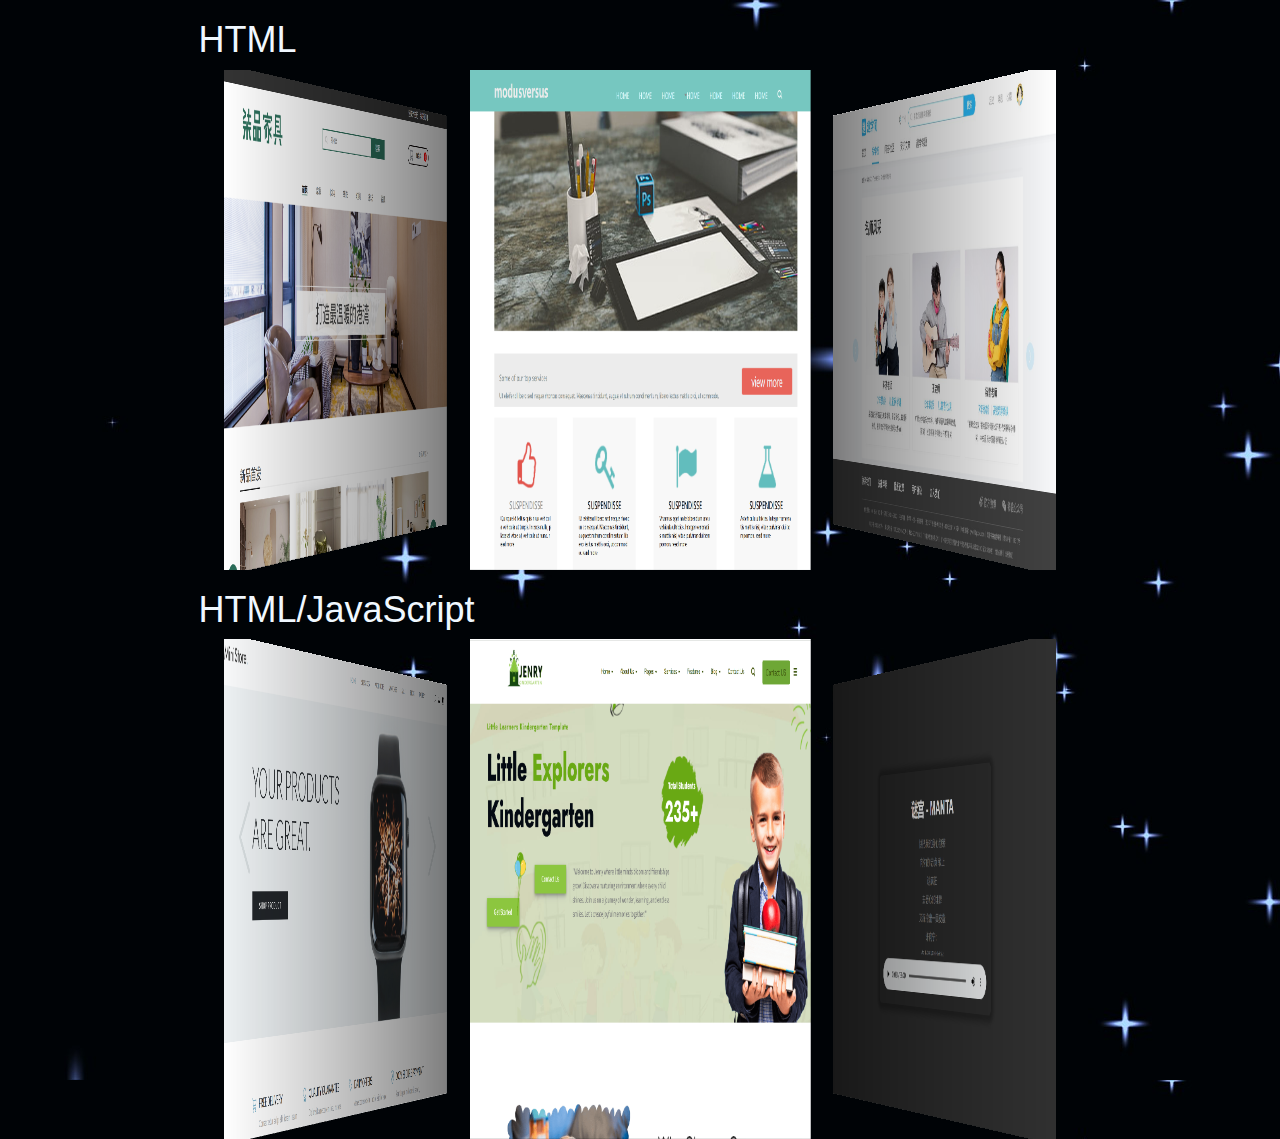
<file: index.html>
<!DOCTYPE html>
<html lang="zh">

<head>
    <meta charset="UTF-8">
    <meta name="viewport" content="width=device-width, initial-scale=1.0">
    <title>Document</title>
    <link rel="stylesheet" href="./css/inc.css">
    <link rel="stylesheet" href="./css/resetCss.css">
    <link rel="stylesheet" href="./css/bootstrap.min.css">
    <link rel="stylesheet" href="./css/swiper-bundle.min.css">
</head>

<body>
    <div class="zhe1 container-fluid">
        <div class="row">
            <div class="zh1">
                <h1>HTML</h1>
            </div>
        </div>
    </div>

    <!-- 内容 -->
    <div class="homs">
        <div class="swiper">
            <div class="swiper-wrapper">
                <div class="swiper-slide">
                    <a href="./pages/公司主页/index.html" target="_blank"><img src="./img/公司网站.jpg" alt=""/></a>
                    
                </div>
                <div class="swiper-slide">
                    <a href="./pages/趣学网/代码/hone.html" target="_blank"><img src="./img/趣学网.png" alt=""/></a>
                </div>
                <div class="swiper-slide">
                    <a href="./pages/柒品商城/代码/页面/hone.html" target="_blank"><img src="./img//柒品商城设计图.jpg" alt=""/></a>
                </div>
                <div class="swiper-slide">
                    <a href="./pages/柒品商城/代码/页面/hone.html" target="_blank"><img src="./img//柒品商城设计图.jpg" alt=""/></a>
                </div>
            </div>
        </div>
    </div>

   
    <div class="zhe2 container-fluid">
        <div class="row">
            <div class="zh2">
                <h1>HTML/JavaScript </h1>
            </div>
        </div>
    </div>

    <div class="leo">
        <div class="homs">
            <div class="swiper">
                <div class="swiper-wrapper">
                    <div class="swiper-slide">
                        <a href="./pages/幼儿园/2.html" target="_blank"><img src="./img/幼儿园网站.jpg" alt=""/></a>
                    </div>
                    <div class="swiper-slide">
                        <a href="./pages/音乐播放器/测试2.html" target="_blank"><img src="./img/音乐播放器.jpg" alt=""/></a>
                    </div>
                    <div class="swiper-slide">
                        <a href="./pages/电子产品商城/index.html" target="_blank"><img src="./img/电子产品商城.jpg" alt=""/></a>
                    </div>
                    <div class="swiper-slide">
                        <a href="./pages/电子产品商城/index.html" target="_blank"><img src="./img/电子产品商城.jpg" alt=""/></a>
                    </div>
                </div>
               

         
            </div>
        </div>
    </div>
</body>

<script src="./js/bootstrap.min.js" integrity="sha384-aJ21OjlMXNL5UyIl/XNwTMqvzeRMZH2w8c5cRVpzpU8Y5bApTppSuUkhZXN0VxHd"
    crossorigin="anonymous"></script>
<script src="./js/swiper-bundle.min.js"></script>
<script src="./js/swiper1.js"></script>

</html>
</file>
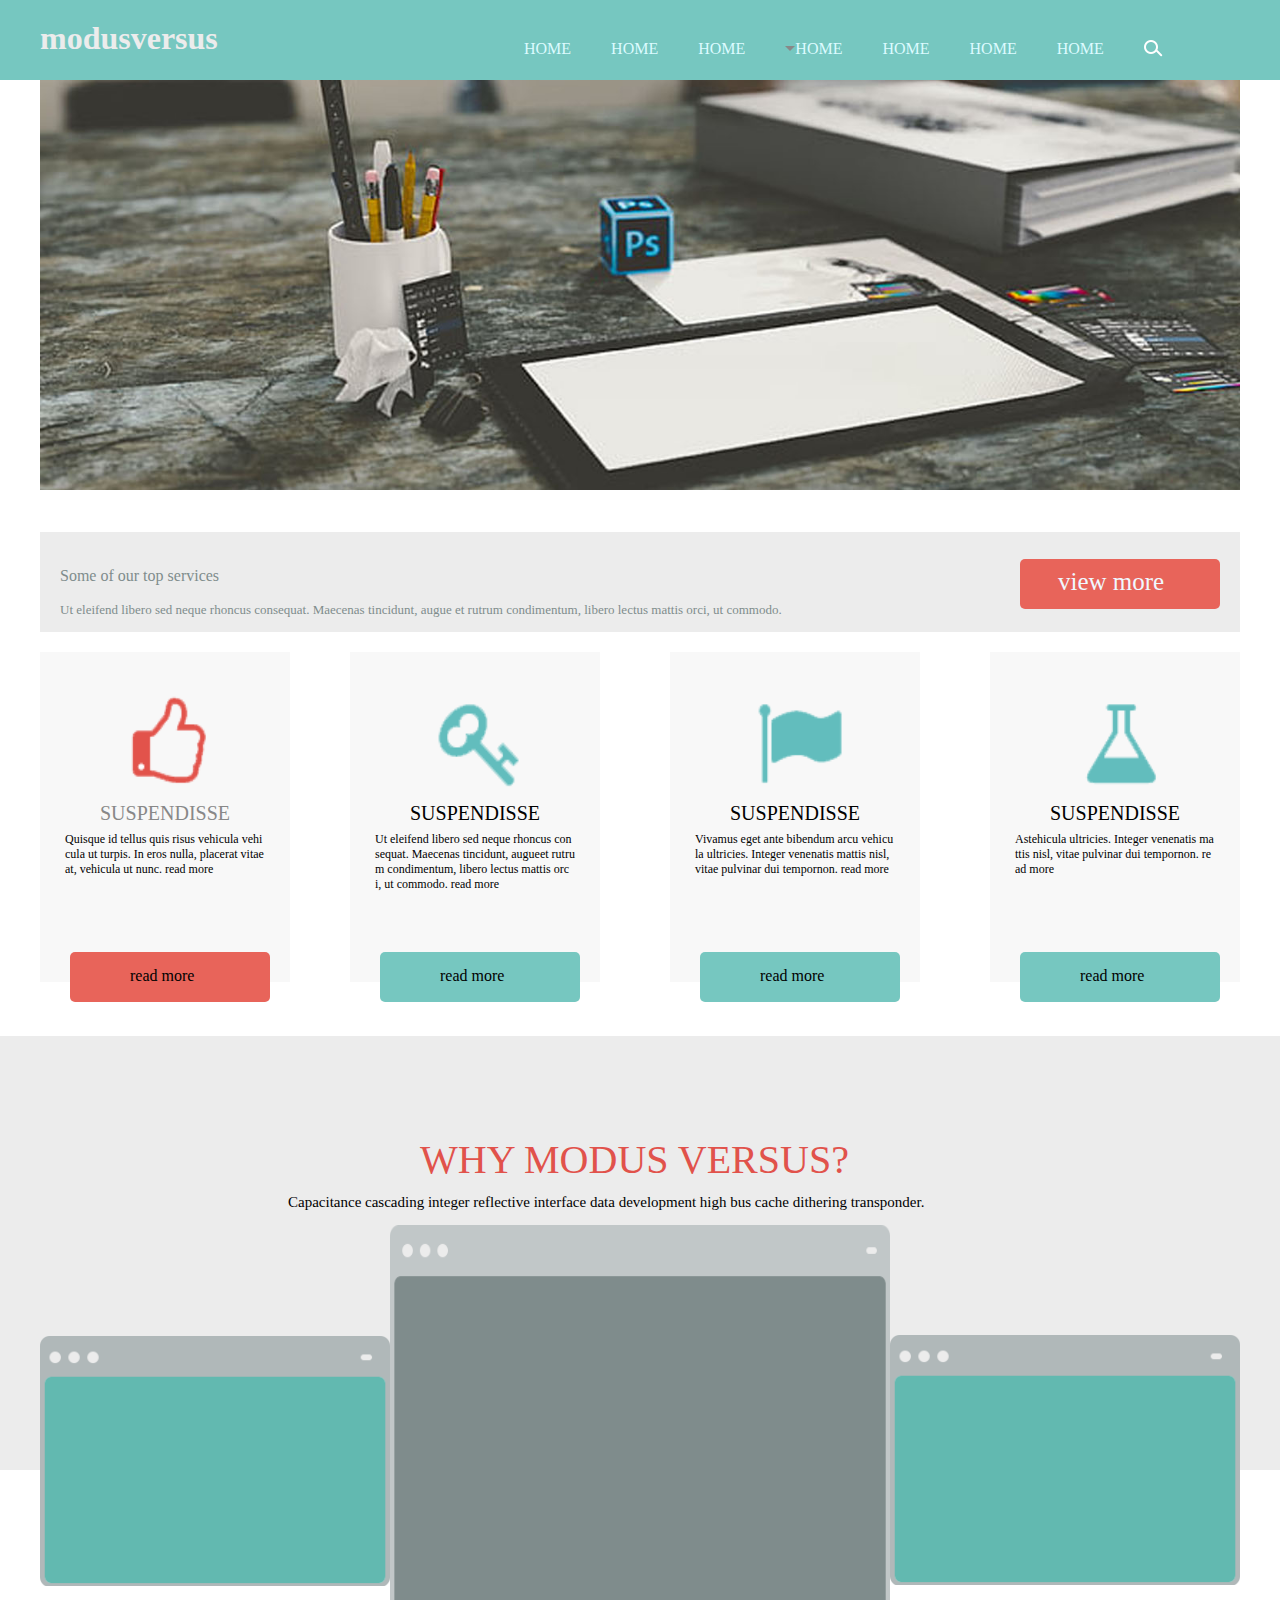
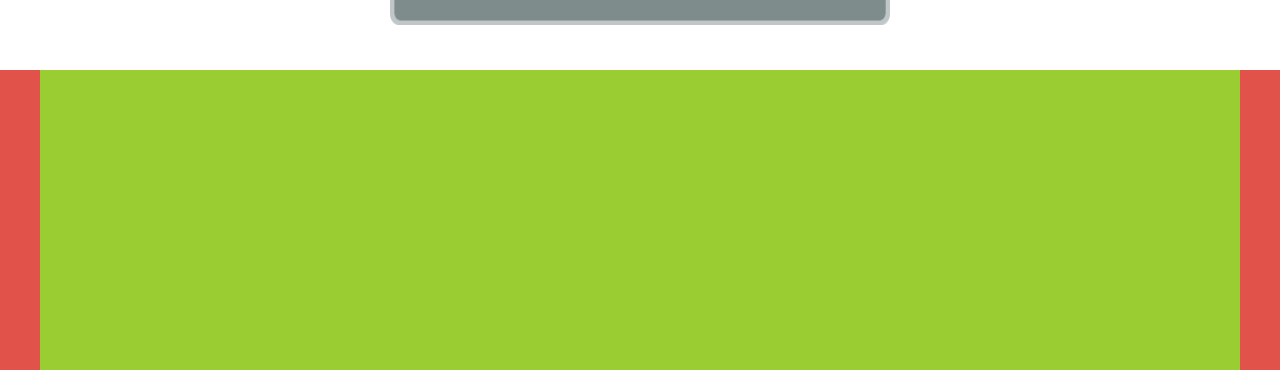
<file: pages/公司主页/index.html>
<!DOCTYPE html>
<html lang="en">
<head>
    <meta charset="UTF-8">
    <meta name="viewport" content="width=device-width, initial-scale=1.0">
    <title>Document</title>
    <link rel="stylesheet" href="./css/index.css">
    <link rel="stylesheet" href="./css/resetCss.css">
</head>
<body>
   <!-- 主体 -->

   <div class="box">
         <!-- 导航栏 -->
          <div class="nav">
            <!-- 导航栏版心 -->
             <div class="nav-type">
                  <!-- 导航栏logo -->
                  <div class="nav-logo">
                        
                         <h1>modusversus</h1>
                  </div>

                  <!-- 导航栏右边 -->
                   <div class="nav-list">
                            <div class="nav-e">
                                <ul class="nav-list-zi">
                                <li>HOME</li>
                                <li>HOME</li>
                                <li>HOME</li>
                                <li><span class="fudo"></span>HOME 
                                <ul class="child">
                                    
                                     <li>Portfolio 2 column pa</li>
                                     <li>Portfolio 2 column pa</li>
                                     <li>Portfolio 2 column pa</li>
                                    </ul>
                                <li>HOME</li>
                                <li>HOME</li>
                                <li>HOME</li>
                                <li><img src="./images/fangdajing.png" alt=""></li>
                              </ul>
                            </div>
                              
                   </div>

             </div>
          </div>

          <!-- 轮播图 -->
           <div class="slideshow">
            <!-- 轮播图版心 -->
              <div class="slideshow-type">
                    <img src="./images/banner-1.jpg" alt="">
              </div>
           </div> 

        <!-- 小标题 -->
         <div class="subtitle">
              <!-- 版心 -->
              <div class="subtitle-type">
                   <div class="subtitle-type-left">
                    <span class="type-left-a">Some of our top services</span>
                    <span class="type-left-n">Ut eleifend libero sed neque rhoncus consequat. Maecenas tincidunt, augue et rutrum condimentum, libero lectus mattis orci, ut commodo.</span>
                   </div>

                   <div class="subtitle-type-ret">
                        <span class="subtitle-type-ret-zi">view more</span>
                   </div>
                    
              </div>
         </div>


         <!-- 图片内容 -->
          <div class="picture-content">



            <!-- 图片内容版心 -->
                 <div class="picture-content-type">
                       <div class="word-zi">
                        <div class="zi-img">
                            <img src="./images/suspendisse.png" alt="">
                        </div>
                           <!-- 标题 -->
                        <div class="wird-x">
                            SUSPENDISSE
                        </div>

                        <!-- 小标题 -->
                          <div class="wind-x1"> 
                            Quisque id tellus quis risus vehicula vehicula ut turpis. In eros nulla, placerat vitae at, vehicula ut nunc.
                            read more
                            
                          </div>

                          <!-- 按钮 -->
                        <div class="anl">
                            <span class="sa">read more</span>
                            
                        </div>
                        
                       </div>
                       <div class="word-zi2">
                        <div class="zi-img">
                            <img src="./images/maecenas.png" alt="">
                        </div>

                           <!-- 标题 -->
                           <div class="wird-x">
                            SUSPENDISSE
                          
                        </div>

                         <!-- 小标题 -->
                         <div class="wind-x1"> 
                            Ut eleifend libero sed neque rhoncus consequat. Maecenas tincidunt, augueet rutrum condimentum, libero lectus mattis orci, ut commodo.
read more
                            
                          </div>

                          <div class="anl">
                            <span class="sa">read more</span>
                            
                        </div>
                        
                       </div>
                       <div class="word-zi3">
                        <div class="zi-img">
                            <img src="./images/aliquam.png" alt="">
                        </div>

                        <div class="wird-x">
                            SUSPENDISSE
                        </div>


                        <!-- 小标题 -->
                        <div class="wind-x1"> 
                            Vivamus eget ante bibendum arcu vehicula ultricies. Integer venenatis mattis nisl, vitae pulvinar dui tempornon.
read more

                            
                          </div>


                          <div class="anl">
                            <span class="sa">read more</span>
                            
                        </div>
                       </div>
                       <div class="word-zi4">
                        <div class="zi-img">
                            <img src="./images/habitasse.png" alt="">
                        </div>
                        <div class="wird-x">
                            SUSPENDISSE
                        </div>
                        <div class="wind-x1"> 
                            Astehicula ultricies. Integer venenatis mattis nisl, vitae pulvinar dui tempornon.
                            read more
                            
                            
                          </div>

                          
                          <div class="anl">
                            <span class="sa">read more</span>
                            
                        </div>
                        
                       </div> 
          </div>
        
          <!-- 图片板块 -->
           <div class="tup">
                    <!-- 版心 -->
            <div class="tup-py">
                <div class="tup-py-headline">
                         WHY MODUS VERSUS?
                </div>

                <div class="tup-py-headline-a">
                    Capacitance cascading integer reflective interface data development high bus cache dithering transponder.
              </div>
              <!-- 3个图片 -->
               <div class="tup-py-headline-b">
                        <div class="tup-py-headline-b-1" >
                               <img src="./images/banner-2.png" alt="">
                        </div>

                        <div class="tup-py-headline-b-2" >
                            <img src="./images/banner-3.png" alt="">
                     </div>
                           
                     <div class="tup-py-headline-b-3" >
                        <img src="./images/banner-2.png" alt="">
                 </div>
               </div>
            
            </div>
           </div>
          
           <!-- 底部内容 -->
            <div class="Bottom ">
                <!-- 版心 -->
                   <div class="Bottom-type">
                           <!-- 左边 -->
                            <div class="Bottom-left"></div>
                   </div>

            </div>
        </div>
</body>
</html>
</file>
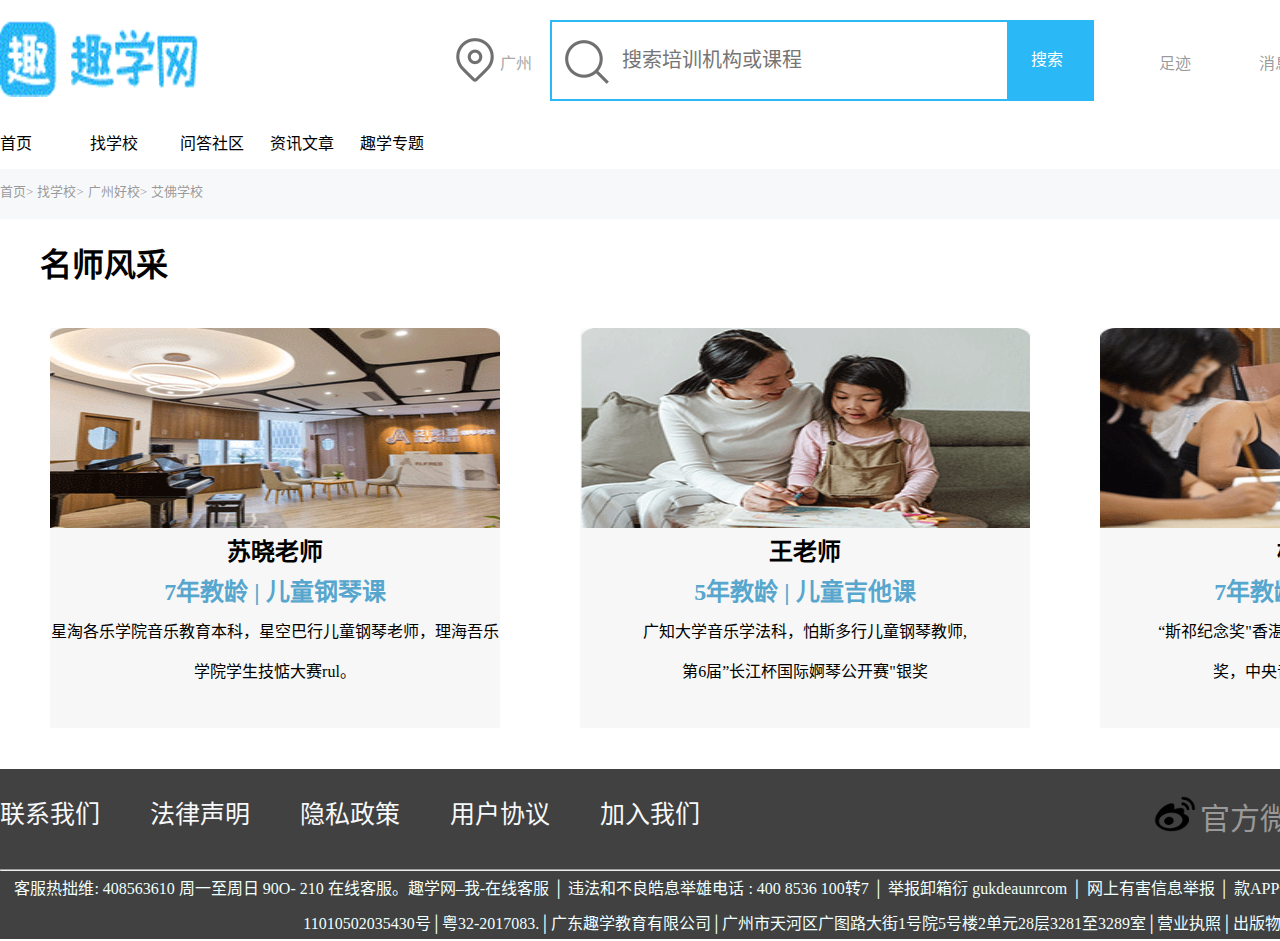
<file: pages/趣学网/代码/hone.html>
<!DOCTYPE html>
<html lang="zh-cn">
<head>
  <meta charset="UTF-8">
  <meta name="viewport" content="width=device-width, initial-scale=1.0">
  <title>Document</title>
  <link rel="stylesheet" href="../css/resetCss.css">
  <link rel="stylesheet" href="../css/hone.css">
</head>
<body>
  <div class="dox">

    <!-- 导航栏 -->
    <div class="zti">
      <!-- 版心 -->
      <div class="cont">
        <!-- logo -->
        <div class="logo">
          <img src="../images/1.png" alt="">
        </div>
        <!-- 定位 -->
        <div class="dingwei">
          <img src="../images/location.png" alt="广州">
          <span class="gz">广州</span>
        </div>
        <!-- 输入框 -->
        <div class="shur">
          <div class="shur1">
            <img src="../images/放大镜.png" alt="">
          </div>
          <div class="shur2">搜索</div>
          <input type="text" placeholder="搜索培训机构或课程">
        </div>
        <!-- 导航栏右边 -->
        <div class="youbian">
          <div class="yb">足迹</div>
          <div class="yb">消息</div>
          <div class="yb">收藏</div>
        </div>
        <!-- 头像 -->
        <div class="tox">
          <img src="../images/2.png" alt="">
        </div>
        <!-- 首页 -->
        <div class="sye">
          <div class="weo">首页</div>
          <div class="weo">找学校</div>
          <div class="weo">问答社区</div>
          <div class="weo">资讯文章</div>
          <div class="weo">趣学专题</div>
        </div>
      </div>
    </div>
    <!-- 内容 -->
    <div class="nr">
      <!-- 版心 -->
      <div class="nrbx">
        <div class="koe">
          <span class="kie">首页></span>
          <span class="kie">找学校></span>
          <span class="kie">广州好校></span>
          <span class="kie">艾佛学校</span>
        </div>

        <!-- 图片内容 -->
        <div class="tup">
          <!-- 字 -->
          <div class="tuming">
            <h1 class="ming">名师风采</h1>
          </div>

          <div class="tu1">
            <div class="tp1">
              <img src="../images/7.png" alt="">
              <div class="tp1zi">
                <h2>苏晓老师</h2>
                <h2 class="he2">7年教龄 | 儿童钢琴课</h2>
                <P>星淘各乐学院音乐教育本科，星空巴行儿童钢琴老师，理海吾乐学院学生技惦大赛rul。</P>
              </div>
            </div>

            <div class="tp2">
              <img src="../images/8.png" alt="">
              <div class="tp2zi">
                <h2 >王老师</h2>
                <h2 class="he2">5年教龄 | 儿童吉他课</h2>
                <p>广知大学音乐学法科，怕斯多行儿童钢琴教师,</p>
                <p>第6届”长江杯国际婀琴公开赛"银奖</p>

              </div>
            </div>

            <div class="tp3">
              <img src="../images/9.png" alt="">
              <div class="tp3zi">
                <h2>杨雪老师</h2>
                <h2 class="he2">7年教龄 | 高级钢琴课</h2>
                <p>“斯祁纪念奖"香湛回际钢巴公开赛优秀钢琴导师</p>
                <p>奖，中央音乐学院钢琴师资认证</p>


              </div>
            </div>
          </div>

        </div>
      </div>
    </div>
    <!-- 页脚 -->
    <div class="jiao">
    <!-- 版心 -->
    <div class="jiaoxin">
    <!-- 上面 -->
    <div class="jiaozi">
    <!-- 左边 -->
    <div class="lxi">
                  <div class="lei">联系我们</div>
                  <div class="lei">法律声明</div>
                  <div class="lei">隐私政策</div>
                  <div class="lei">用户协议</div>
                  <div class="lei">加入我们</div>
                  <!-- 右边 --> 
                <div class="eio">
                   <img src="../images/weib.png" alt="">
                      <div class="wb">官方微博</div>  
                </div>
                <div class="eio2">
                  <img src="../images/weixin.png" alt="">
                       <div class="weixin">微信公众号</div>
                </div>
    </div>

    </div>
    <div class="jiaoye2">
              <div class="ye2zi">
                <hr class="hr2">
                <p>客服热拙维: 408563610 周一至周日 90O- 210 在线客服。趣学网–我-在线客服 │ 违法和不良皓息举雄电话 : 400 8536 100转7 │ 举报卸箱衍 gukdeaunrcom │ 网上有害信息举报 │ 款APP备1101517号
                  粤CP备1503397号│粤公网安备11010502035430号│粤32-2017083.│广东趣学教育有限公司│广州市天河区广图路大街1号院5号楼2单元28层3281至3289室│营业执照│出版物证</p>
              </div>
          </div>
        </div>
      </div>
    </div>
  </div>
</body>
</html>
</file>
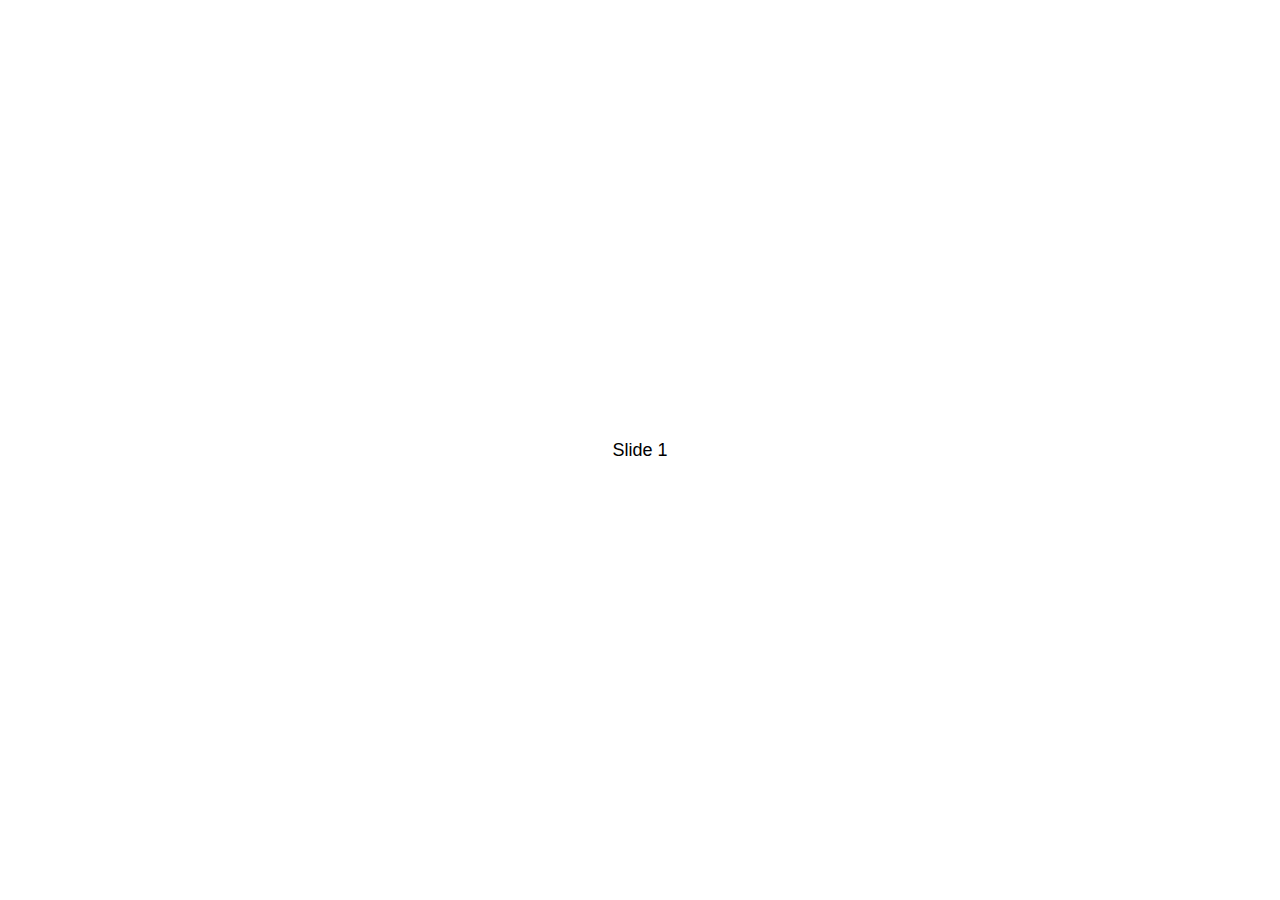
<file: pages/幼儿园/swiper/demo/010-default.html>
<!DOCTYPE html>
<html lang="en">

<head>
  <meta charset="utf-8" />
  <title>Swiper demo</title>
  <meta name="viewport" content="width=device-width, initial-scale=1, minimum-scale=1, maximum-scale=1" />
  <!-- Link Swiper's CSS -->
  <link rel="stylesheet" href="../swiper-bundle.min.css" />

  <!-- Demo styles -->
  <style>
    html,
    body {
      position: relative;
      height: 100%;
    }

    body {
      background: #eee;
      font-family: Helvetica Neue, Helvetica, Arial, sans-serif;
      font-size: 14px;
      color: #000;
      margin: 0;
      padding: 0;
    }

    .swiper {
      width: 100%;
      height: 100%;
    }

    .swiper-slide {
      text-align: center;
      font-size: 18px;
      background: #fff;
      display: flex;
      justify-content: center;
      align-items: center;
    }

    .swiper-slide img {
      display: block;
      width: 100%;
      height: 100%;
      object-fit: cover;
    }
  </style>
</head>

<body>
  <!-- Swiper -->
  <div class="swiper mySwiper">
    <div class="swiper-wrapper">
      <div class="swiper-slide">Slide 1</div>
      <div class="swiper-slide">Slide 2</div>
      <div class="swiper-slide">Slide 3</div>
      <div class="swiper-slide">Slide 4</div>
      <div class="swiper-slide">Slide 5</div>
      <div class="swiper-slide">Slide 6</div>
      <div class="swiper-slide">Slide 7</div>
      <div class="swiper-slide">Slide 8</div>
      <div class="swiper-slide">Slide 9</div>
    </div>
  </div>

  <!-- Swiper JS -->
  <script src="../swiper-bundle.min.js"></script>

  <!-- Initialize Swiper -->
  <script>
    var swiper = new Swiper(".mySwiper", {});
  </script>
</body>

</html>
</file>
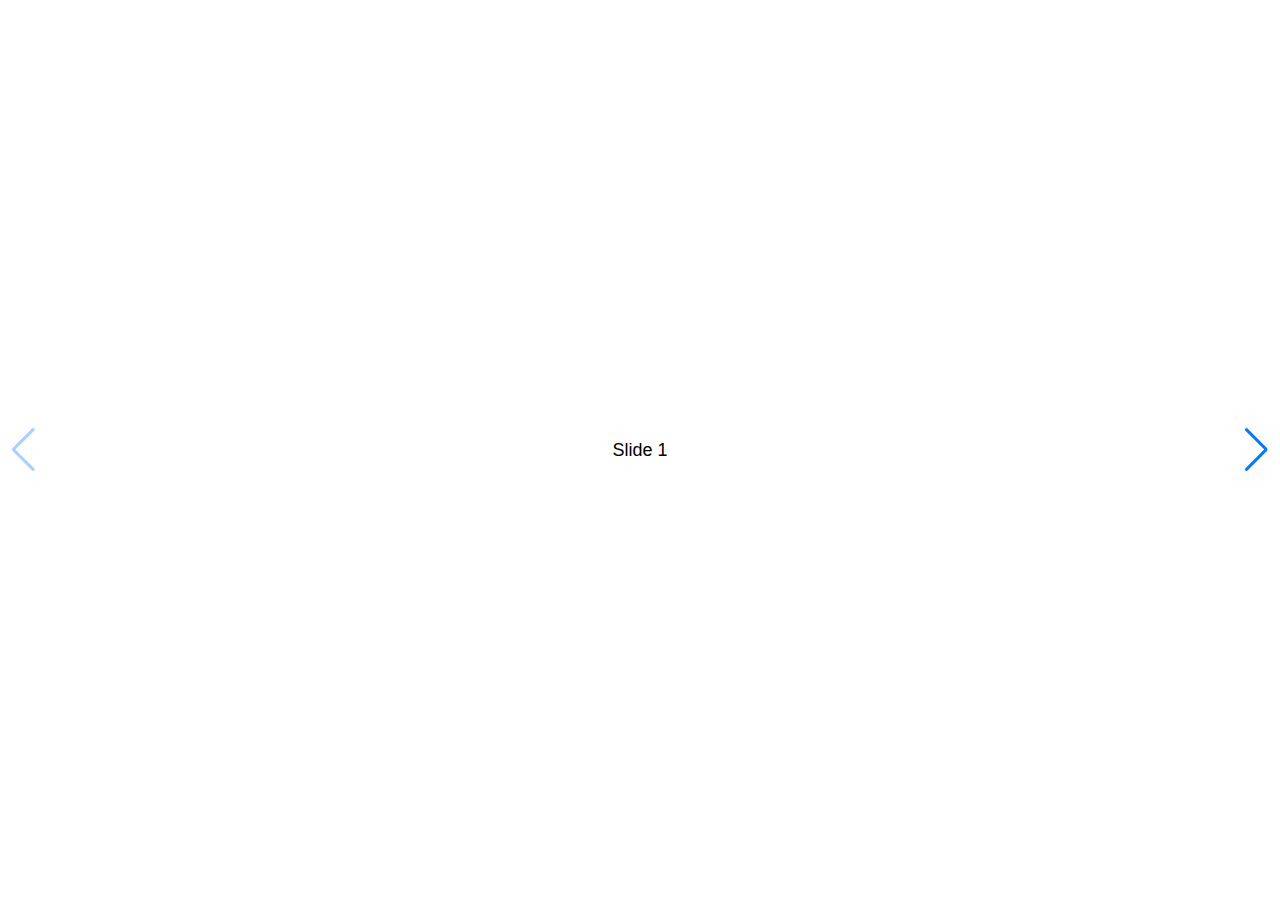
<file: pages/幼儿园/swiper/demo/020-navigation.html>
<!DOCTYPE html>
<html lang="en">

<head>
  <meta charset="utf-8" />
  <title>Swiper demo</title>
  <meta name="viewport" content="width=device-width, initial-scale=1, minimum-scale=1, maximum-scale=1" />
  <!-- Link Swiper's CSS -->
  <link rel="stylesheet" href="../swiper-bundle.min.css" />

  <!-- Demo styles -->
  <style>
    html,
    body {
      position: relative;
      height: 100%;
    }

    body {
      background: #eee;
      font-family: Helvetica Neue, Helvetica, Arial, sans-serif;
      font-size: 14px;
      color: #000;
      margin: 0;
      padding: 0;
    }

    .swiper {
      width: 100%;
      height: 100%;
    }

    .swiper-slide {
      text-align: center;
      font-size: 18px;
      background: #fff;
      display: flex;
      justify-content: center;
      align-items: center;
    }

    .swiper-slide img {
      display: block;
      width: 100%;
      height: 100%;
      object-fit: cover;
    }
  </style>
</head>

<body>
  <!-- Swiper -->
  <div class="swiper mySwiper">
    <div class="swiper-wrapper">
      <div class="swiper-slide">Slide 1</div>
      <div class="swiper-slide">Slide 2</div>
      <div class="swiper-slide">Slide 3</div>
      <div class="swiper-slide">Slide 4</div>
      <div class="swiper-slide">Slide 5</div>
      <div class="swiper-slide">Slide 6</div>
      <div class="swiper-slide">Slide 7</div>
      <div class="swiper-slide">Slide 8</div>
      <div class="swiper-slide">Slide 9</div>
    </div>
    <div class="swiper-button-next"></div>
    <div class="swiper-button-prev"></div>
  </div>

  <!-- Swiper JS -->
  <script src="../swiper-bundle.min.js"></script>

  <!-- Initialize Swiper -->
  <script>
    var swiper = new Swiper(".mySwiper", {
      navigation: {
        nextEl: ".swiper-button-next",
        prevEl: ".swiper-button-prev",
      },
    });
  </script>
</body>

</html>
</file>
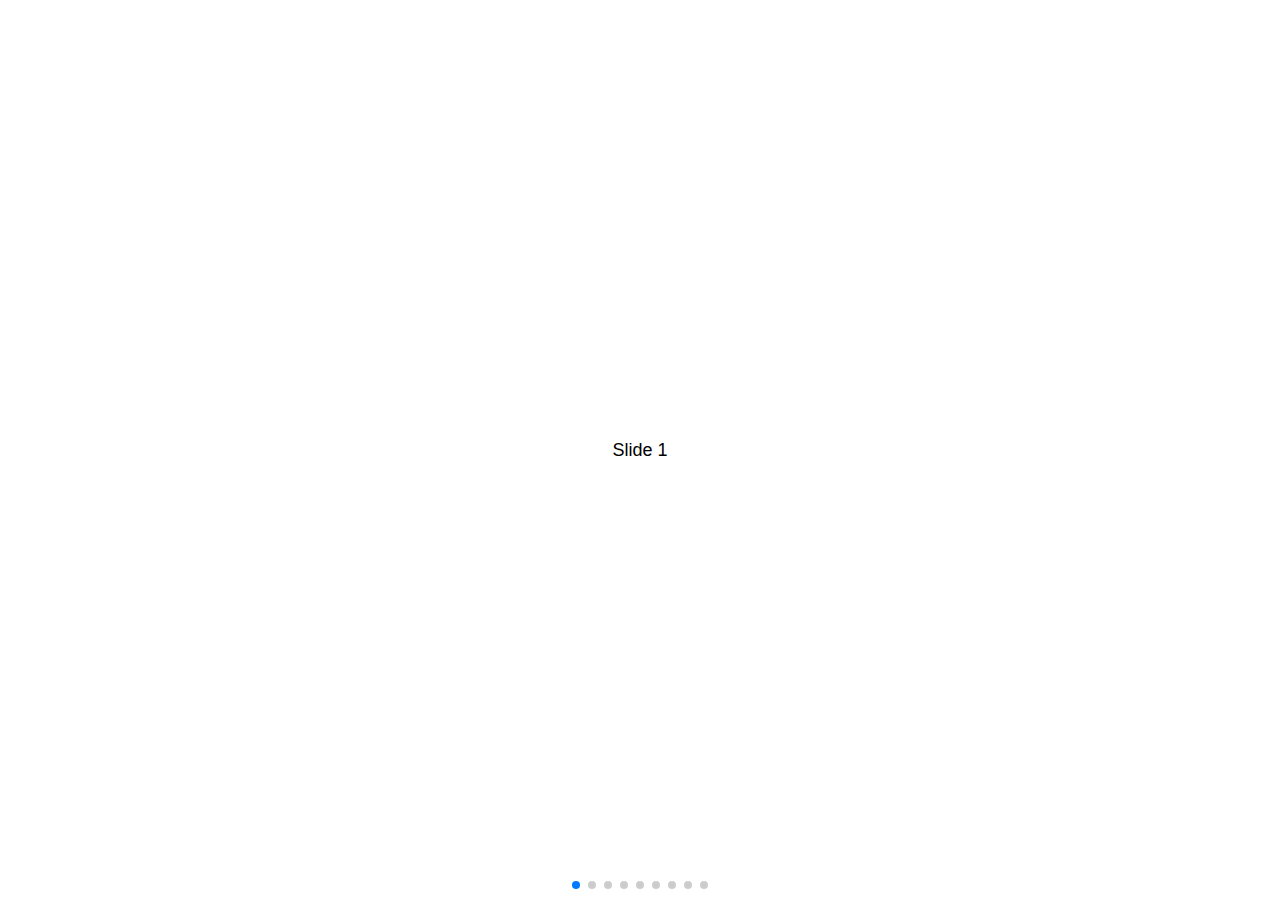
<file: pages/幼儿园/swiper/demo/030-pagination.html>
<!DOCTYPE html>
<html lang="en">

<head>
  <meta charset="utf-8" />
  <title>Swiper demo</title>
  <meta name="viewport" content="width=device-width, initial-scale=1, minimum-scale=1, maximum-scale=1" />
  <!-- Link Swiper's CSS -->
  <link rel="stylesheet" href="../swiper-bundle.min.css" />

  <!-- Demo styles -->
  <style>
    html,
    body {
      position: relative;
      height: 100%;
    }

    body {
      background: #eee;
      font-family: Helvetica Neue, Helvetica, Arial, sans-serif;
      font-size: 14px;
      color: #000;
      margin: 0;
      padding: 0;
    }

    .swiper {
      width: 100%;
      height: 100%;
    }

    .swiper-slide {
      text-align: center;
      font-size: 18px;
      background: #fff;
      display: flex;
      justify-content: center;
      align-items: center;
    }

    .swiper-slide img {
      display: block;
      width: 100%;
      height: 100%;
      object-fit: cover;
    }
  </style>
</head>

<body>
  <!-- Swiper -->
  <div class="swiper mySwiper">
    <div class="swiper-wrapper">
      <div class="swiper-slide">Slide 1</div>
      <div class="swiper-slide">Slide 2</div>
      <div class="swiper-slide">Slide 3</div>
      <div class="swiper-slide">Slide 4</div>
      <div class="swiper-slide">Slide 5</div>
      <div class="swiper-slide">Slide 6</div>
      <div class="swiper-slide">Slide 7</div>
      <div class="swiper-slide">Slide 8</div>
      <div class="swiper-slide">Slide 9</div>
    </div>
    <div class="swiper-pagination"></div>
  </div>

  <!-- Swiper JS -->
  <script src="../swiper-bundle.min.js"></script>

  <!-- Initialize Swiper -->
  <script>
    var swiper = new Swiper(".mySwiper", {
      pagination: {
        el: ".swiper-pagination",
      },
    });
  </script>
</body>

</html>
</file>
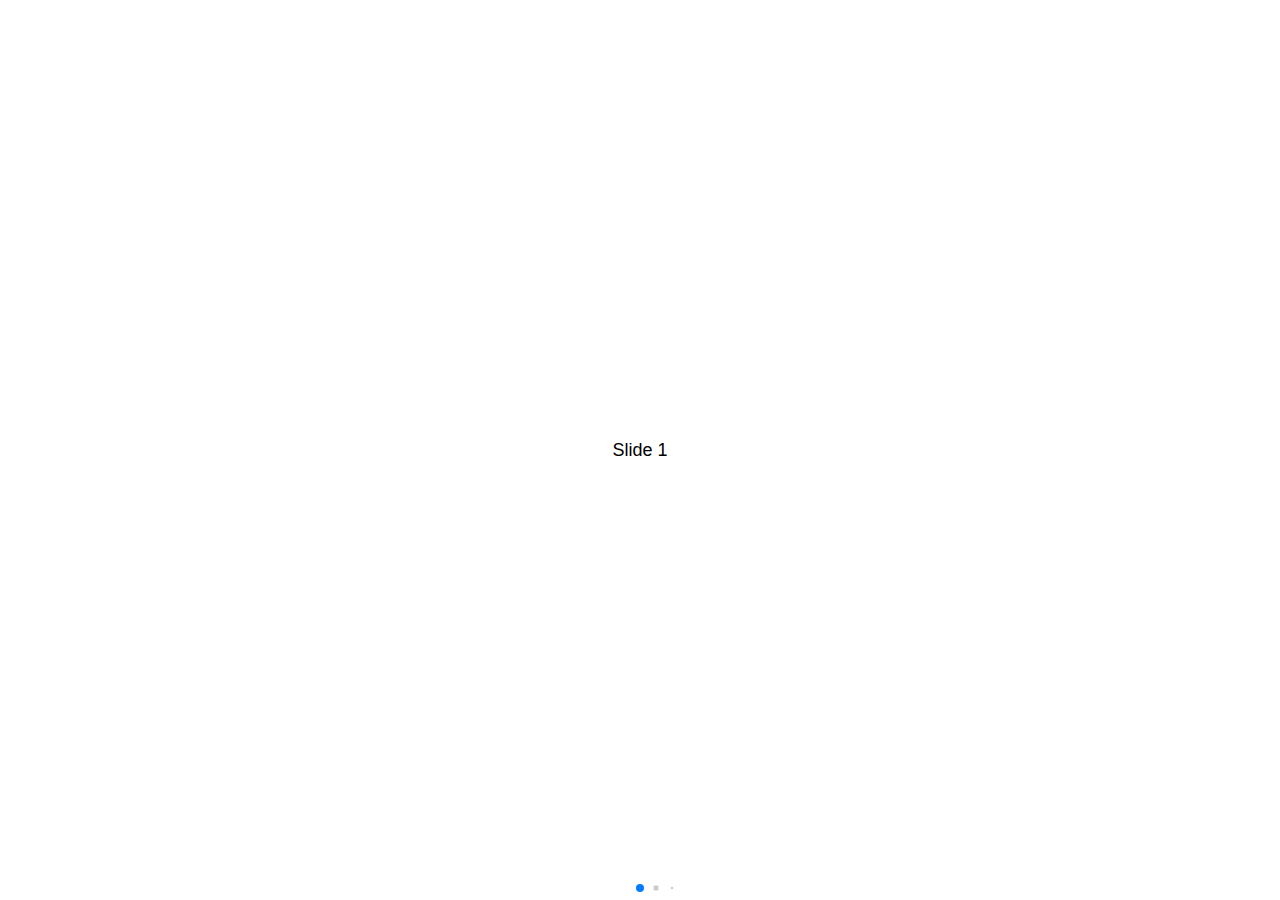
<file: pages/幼儿园/swiper/demo/040-pagination-dynamic.html>
<!DOCTYPE html>
<html lang="en">

<head>
  <meta charset="utf-8" />
  <title>Swiper demo</title>
  <meta name="viewport" content="width=device-width, initial-scale=1, minimum-scale=1, maximum-scale=1" />
  <!-- Link Swiper's CSS -->
  <link rel="stylesheet" href="../swiper-bundle.min.css" />

  <!-- Demo styles -->
  <style>
    html,
    body {
      position: relative;
      height: 100%;
    }

    body {
      background: #eee;
      font-family: Helvetica Neue, Helvetica, Arial, sans-serif;
      font-size: 14px;
      color: #000;
      margin: 0;
      padding: 0;
    }

    .swiper {
      width: 100%;
      height: 100%;
    }

    .swiper-slide {
      text-align: center;
      font-size: 18px;
      background: #fff;
      display: flex;
      justify-content: center;
      align-items: center;
    }

    .swiper-slide img {
      display: block;
      width: 100%;
      height: 100%;
      object-fit: cover;
    }
  </style>
</head>

<body>
  <!-- Swiper -->
  <div class="swiper mySwiper">
    <div class="swiper-wrapper">
      <div class="swiper-slide">Slide 1</div>
      <div class="swiper-slide">Slide 2</div>
      <div class="swiper-slide">Slide 3</div>
      <div class="swiper-slide">Slide 4</div>
      <div class="swiper-slide">Slide 5</div>
      <div class="swiper-slide">Slide 6</div>
      <div class="swiper-slide">Slide 7</div>
      <div class="swiper-slide">Slide 8</div>
      <div class="swiper-slide">Slide 9</div>
    </div>
    <div class="swiper-pagination"></div>
  </div>

  <!-- Swiper JS -->
  <script src="../swiper-bundle.min.js"></script>

  <!-- Initialize Swiper -->
  <script>
    var swiper = new Swiper(".mySwiper", {
      pagination: {
        el: ".swiper-pagination",
        dynamicBullets: true,
      },
    });
  </script>
</body>

</html>
</file>
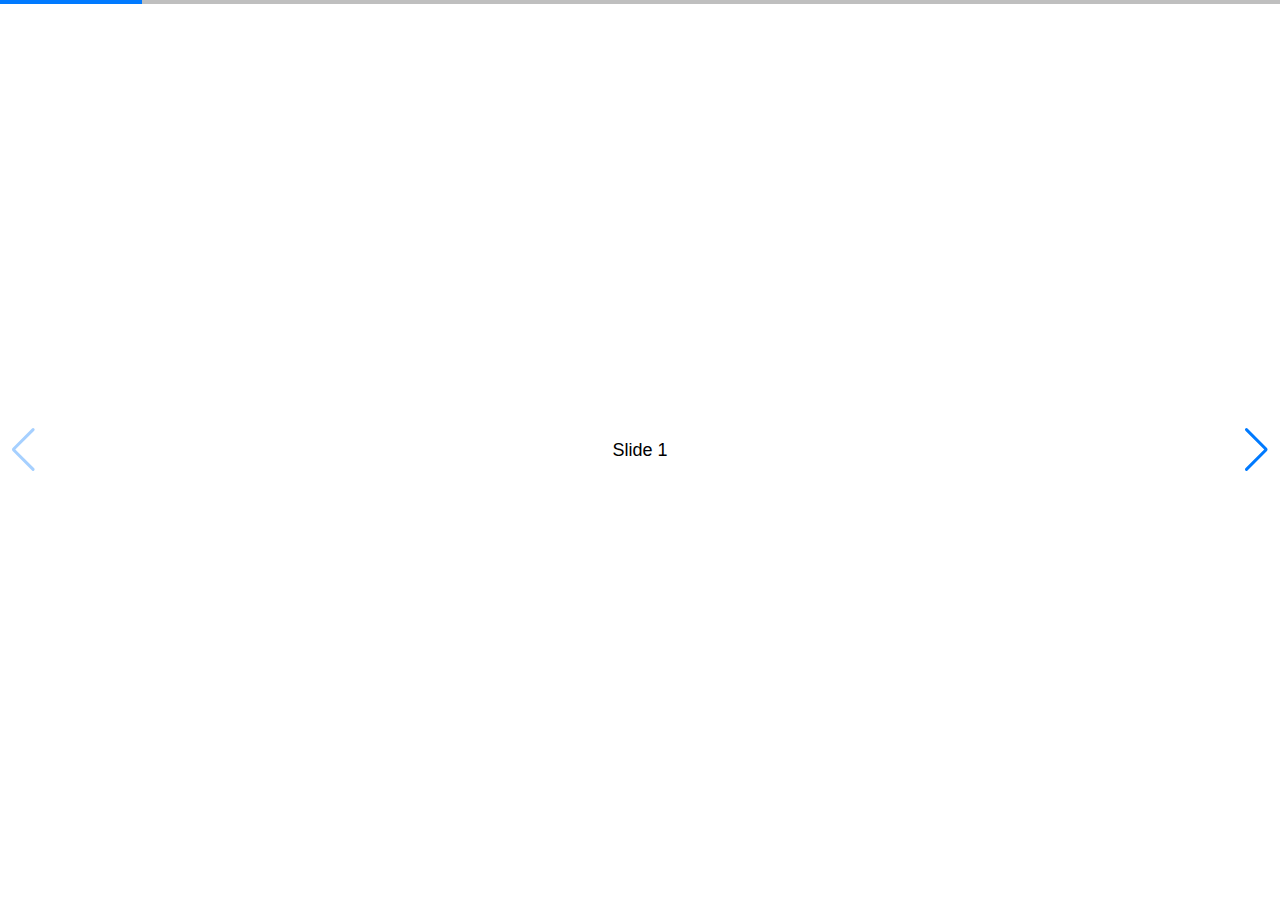
<file: pages/幼儿园/swiper/demo/050-pagination-progress.html>
<!DOCTYPE html>
<html lang="en">

<head>
  <meta charset="utf-8" />
  <title>Swiper demo</title>
  <meta name="viewport" content="width=device-width, initial-scale=1, minimum-scale=1, maximum-scale=1" />
  <!-- Link Swiper's CSS -->
  <link rel="stylesheet" href="../swiper-bundle.min.css" />

  <!-- Demo styles -->
  <style>
    html,
    body {
      position: relative;
      height: 100%;
    }

    body {
      background: #eee;
      font-family: Helvetica Neue, Helvetica, Arial, sans-serif;
      font-size: 14px;
      color: #000;
      margin: 0;
      padding: 0;
    }

    .swiper {
      width: 100%;
      height: 100%;
    }

    .swiper-slide {
      text-align: center;
      font-size: 18px;
      background: #fff;
      display: flex;
      justify-content: center;
      align-items: center;
    }

    .swiper-slide img {
      display: block;
      width: 100%;
      height: 100%;
      object-fit: cover;
    }
  </style>
</head>

<body>
  <!-- Swiper -->
  <div class="swiper mySwiper">
    <div class="swiper-wrapper">
      <div class="swiper-slide">Slide 1</div>
      <div class="swiper-slide">Slide 2</div>
      <div class="swiper-slide">Slide 3</div>
      <div class="swiper-slide">Slide 4</div>
      <div class="swiper-slide">Slide 5</div>
      <div class="swiper-slide">Slide 6</div>
      <div class="swiper-slide">Slide 7</div>
      <div class="swiper-slide">Slide 8</div>
      <div class="swiper-slide">Slide 9</div>
    </div>
    <div class="swiper-button-next"></div>
    <div class="swiper-button-prev"></div>
    <div class="swiper-pagination"></div>
  </div>

  <!-- Swiper JS -->
  <script src="../swiper-bundle.min.js"></script>

  <!-- Initialize Swiper -->
  <script>
    var swiper = new Swiper(".mySwiper", {
      pagination: {
        el: ".swiper-pagination",
        type: "progressbar",
      },
      navigation: {
        nextEl: ".swiper-button-next",
        prevEl: ".swiper-button-prev",
      },
    });
  </script>
</body>

</html>
</file>
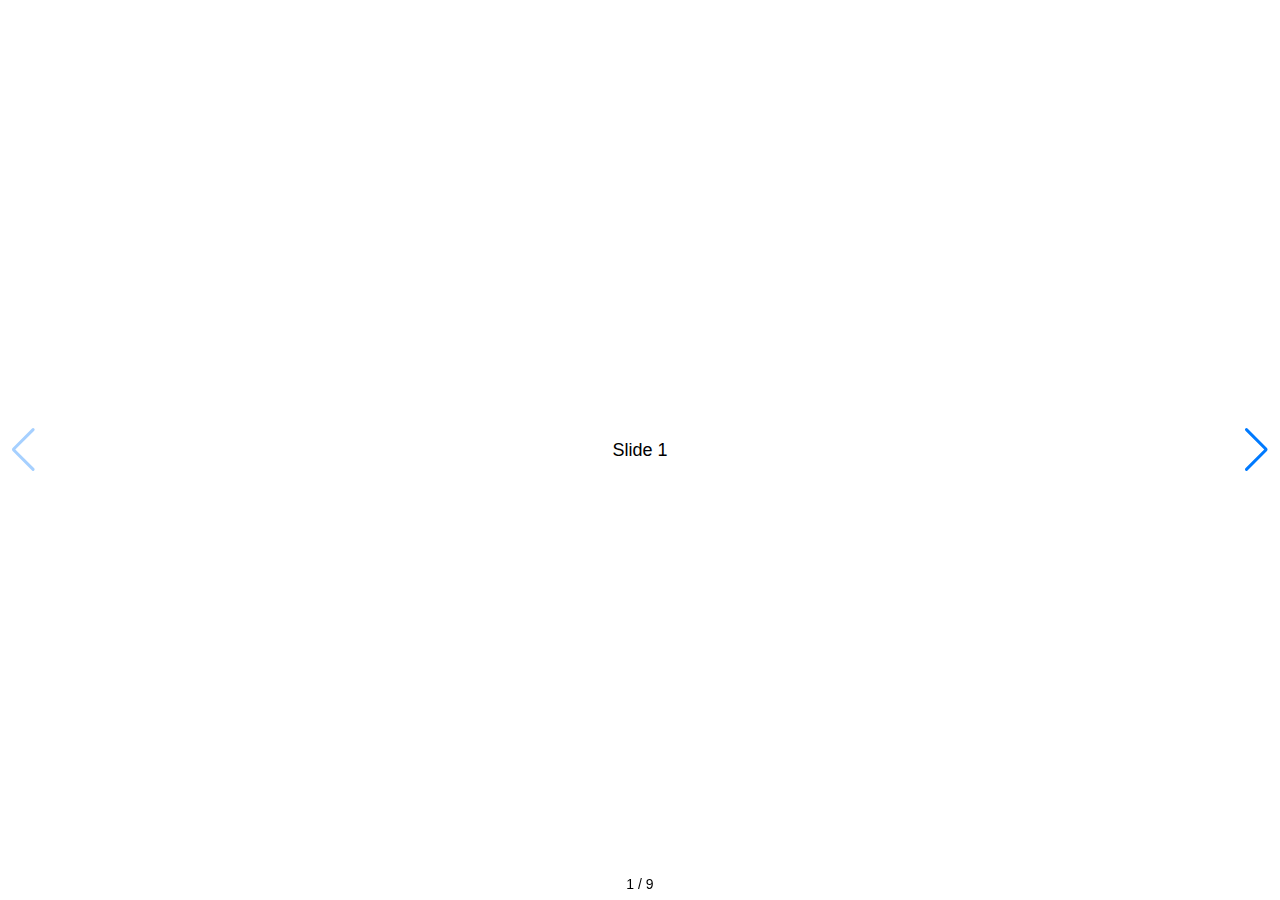
<file: pages/幼儿园/swiper/demo/060-pagination-fraction.html>
<!DOCTYPE html>
<html lang="en">

<head>
  <meta charset="utf-8" />
  <title>Swiper demo</title>
  <meta name="viewport" content="width=device-width, initial-scale=1, minimum-scale=1, maximum-scale=1" />
  <!-- Link Swiper's CSS -->
  <link rel="stylesheet" href="../swiper-bundle.min.css" />

  <!-- Demo styles -->
  <style>
    html,
    body {
      position: relative;
      height: 100%;
    }

    body {
      background: #eee;
      font-family: Helvetica Neue, Helvetica, Arial, sans-serif;
      font-size: 14px;
      color: #000;
      margin: 0;
      padding: 0;
    }

    .swiper {
      width: 100%;
      height: 100%;
    }

    .swiper-slide {
      text-align: center;
      font-size: 18px;
      background: #fff;
      display: flex;
      justify-content: center;
      align-items: center;
    }

    .swiper-slide img {
      display: block;
      width: 100%;
      height: 100%;
      object-fit: cover;
    }
  </style>
</head>

<body>
  <!-- Swiper -->
  <div class="swiper mySwiper">
    <div class="swiper-wrapper">
      <div class="swiper-slide">Slide 1</div>
      <div class="swiper-slide">Slide 2</div>
      <div class="swiper-slide">Slide 3</div>
      <div class="swiper-slide">Slide 4</div>
      <div class="swiper-slide">Slide 5</div>
      <div class="swiper-slide">Slide 6</div>
      <div class="swiper-slide">Slide 7</div>
      <div class="swiper-slide">Slide 8</div>
      <div class="swiper-slide">Slide 9</div>
    </div>
    <div class="swiper-button-next"></div>
    <div class="swiper-button-prev"></div>
    <div class="swiper-pagination"></div>
  </div>

  <!-- Swiper JS -->
  <script src="../swiper-bundle.min.js"></script>

  <!-- Initialize Swiper -->
  <script>
    var swiper = new Swiper(".mySwiper", {
      pagination: {
        el: ".swiper-pagination",
        type: "fraction",
      },
      navigation: {
        nextEl: ".swiper-button-next",
        prevEl: ".swiper-button-prev",
      },
    });
  </script>
</body>

</html>
</file>
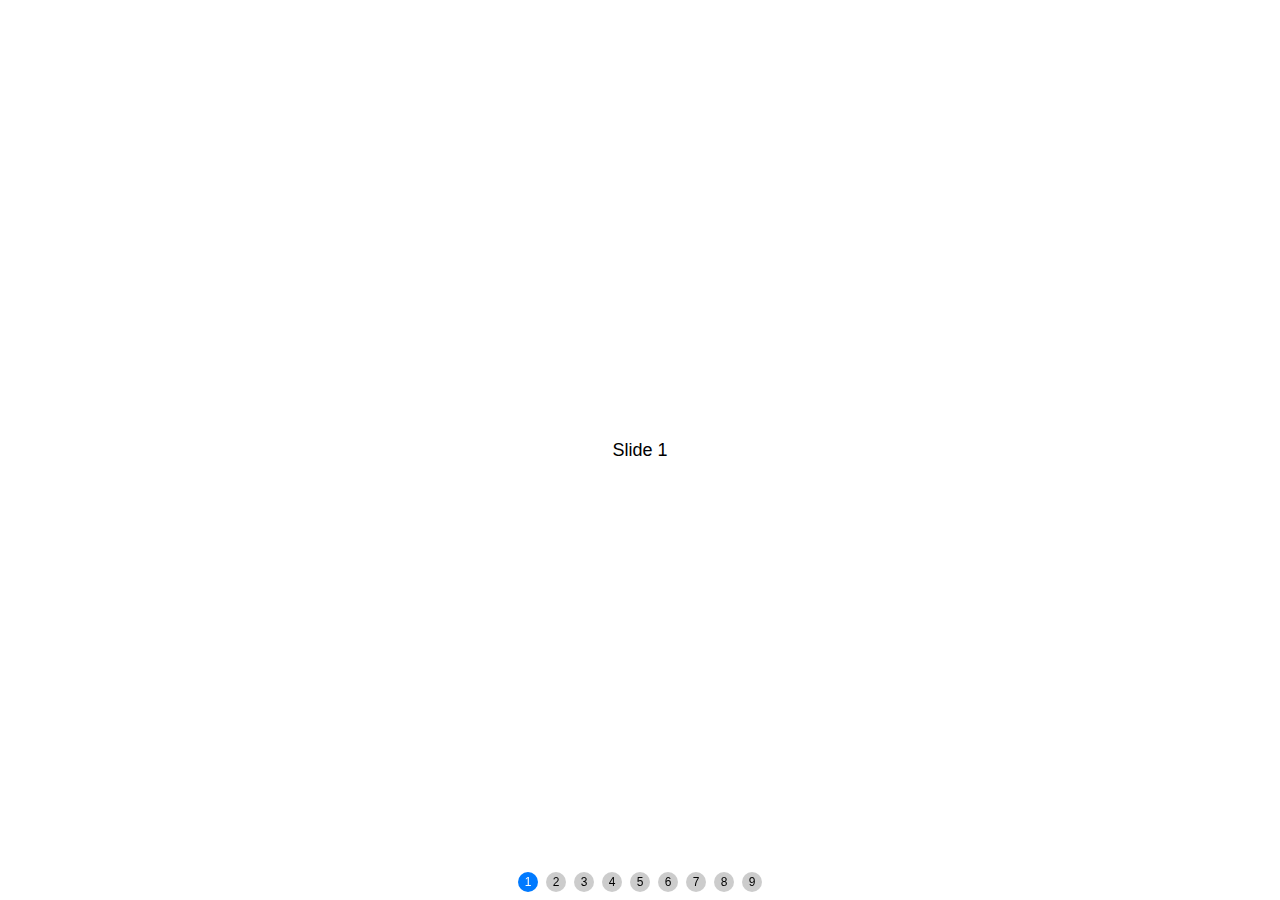
<file: pages/幼儿园/swiper/demo/070-pagination-custom.html>
<!DOCTYPE html>
<html lang="en">

<head>
  <meta charset="utf-8" />
  <title>Swiper demo</title>
  <meta name="viewport" content="width=device-width, initial-scale=1, minimum-scale=1, maximum-scale=1" />
  <!-- Link Swiper's CSS -->
  <link rel="stylesheet" href="../swiper-bundle.min.css" />

  <!-- Demo styles -->
  <style>
    html,
    body {
      position: relative;
      height: 100%;
    }

    body {
      background: #eee;
      font-family: Helvetica Neue, Helvetica, Arial, sans-serif;
      font-size: 14px;
      color: #000;
      margin: 0;
      padding: 0;
    }

    .swiper {
      width: 100%;
      height: 100%;
    }

    .swiper-slide {
      text-align: center;
      font-size: 18px;
      background: #fff;
      display: flex;
      justify-content: center;
      align-items: center;
    }

    .swiper-slide img {
      display: block;
      width: 100%;
      height: 100%;
      object-fit: cover;
    }

    .swiper-pagination-bullet {
      width: 20px;
      height: 20px;
      text-align: center;
      line-height: 20px;
      font-size: 12px;
      color: #000;
      opacity: 1;
      background: rgba(0, 0, 0, 0.2);
    }

    .swiper-pagination-bullet-active {
      color: #fff;
      background: #007aff;
    }
  </style>
</head>

<body>
  <!-- Swiper -->
  <div class="swiper mySwiper">
    <div class="swiper-wrapper">
      <div class="swiper-slide">Slide 1</div>
      <div class="swiper-slide">Slide 2</div>
      <div class="swiper-slide">Slide 3</div>
      <div class="swiper-slide">Slide 4</div>
      <div class="swiper-slide">Slide 5</div>
      <div class="swiper-slide">Slide 6</div>
      <div class="swiper-slide">Slide 7</div>
      <div class="swiper-slide">Slide 8</div>
      <div class="swiper-slide">Slide 9</div>
    </div>
    <div class="swiper-pagination"></div>
  </div>

  <!-- Swiper JS -->
  <script src="../swiper-bundle.min.js"></script>

  <!-- Initialize Swiper -->
  <script>
    var swiper = new Swiper(".mySwiper", {
      pagination: {
        el: ".swiper-pagination",
        clickable: true,
        renderBullet: function (index, className) {
          return '<span class="' + className + '">' + (index + 1) + "</span>";
        },
      },
    });
  </script>
</body>

</html>
</file>
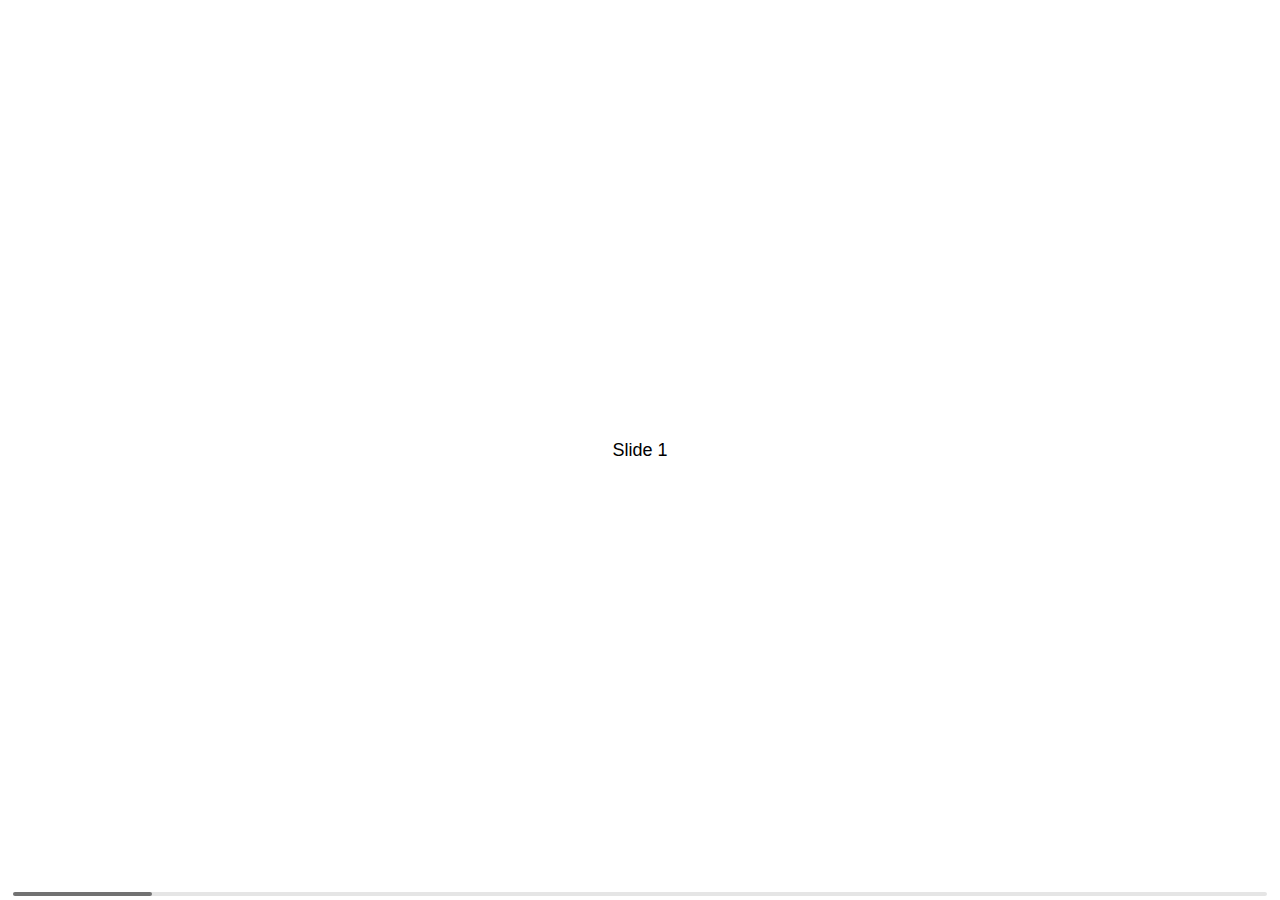
<file: pages/幼儿园/swiper/demo/080-scrollbar.html>
<!DOCTYPE html>
<html lang="en">

<head>
  <meta charset="utf-8" />
  <title>Swiper demo</title>
  <meta name="viewport" content="width=device-width, initial-scale=1, minimum-scale=1, maximum-scale=1" />
  <!-- Link Swiper's CSS -->
  <link rel="stylesheet" href="../swiper-bundle.min.css" />

  <!-- Demo styles -->
  <style>
    html,
    body {
      position: relative;
      height: 100%;
    }

    body {
      background: #eee;
      font-family: Helvetica Neue, Helvetica, Arial, sans-serif;
      font-size: 14px;
      color: #000;
      margin: 0;
      padding: 0;
    }

    .swiper {
      width: 100%;
      height: 100%;
    }

    .swiper-slide {
      text-align: center;
      font-size: 18px;
      background: #fff;
      display: flex;
      justify-content: center;
      align-items: center;
    }

    .swiper-slide img {
      display: block;
      width: 100%;
      height: 100%;
      object-fit: cover;
    }
  </style>
</head>

<body>
  <!-- Swiper -->
  <div class="swiper mySwiper">
    <div class="swiper-wrapper">
      <div class="swiper-slide">Slide 1</div>
      <div class="swiper-slide">Slide 2</div>
      <div class="swiper-slide">Slide 3</div>
      <div class="swiper-slide">Slide 4</div>
      <div class="swiper-slide">Slide 5</div>
      <div class="swiper-slide">Slide 6</div>
      <div class="swiper-slide">Slide 7</div>
      <div class="swiper-slide">Slide 8</div>
      <div class="swiper-slide">Slide 9</div>
    </div>
    <div class="swiper-scrollbar"></div>
  </div>

  <!-- Swiper JS -->
  <script src="../swiper-bundle.min.js"></script>

  <!-- Initialize Swiper -->
  <script>
    var swiper = new Swiper(".mySwiper", {
      scrollbar: {
        el: ".swiper-scrollbar",
        hide: true,
      },
    });
  </script>
</body>

</html>
</file>
<file: pages/公司主页/css/index.css>
.nav{
    width: 100%;
    height: 80px;
    background-color: #76c7c0;
}
.nav .nav-type{
    width: 1200px;
    height: 100%;
    /* background-color: blueviolet; */
    margin: 0 auto;
}

/* logo */
.nav-type .nav-logo{
    width: 250px;
    height: 50px;
    /* background-color: bisque; */
    float: left;
    margin-top: 20px;
    color: #ececec;
}

/* 三角 */
.nav-list-zi .fudo {
    margin-top: 10px;
    width: 0;
    height: 0;
    line-height: 0;
    vertical-align: middle;
    border: 5px solid transparent;
    border-top: 5px solid #888;
    position: relative;
    top: 10px;
    right:0 ;

}

li:hover .fudo{
    /* 显示底边 */
    border-bottom: 5px solid #999;
    /* 去除顶边 */
    border-top: none;

}





/* 一级 */
.nav-type .nav-list{
         width: 756px;
         height: 100%;
         float: right;
         /* background-color: red; */
         position: relative;

}
.nav-e .nav-list-zi>li{
    float: left;
    font-size: 16px;
    padding-top: 40px;
    padding-left: 40px;
    color: #dcfbff;
}
.child {
    width: 150px;
    background-color: aqua;
    padding-left: 15px;
    box-sizing: border-box;
    position:absolute;
    left: 288px;
    top: 79px;
    /* 隐藏元素 */
    display: none;
    font-size: 12px;


}
.nav-list-zi>li:hover .child {
    /* 显示元素 */
    display: block;
}

.slideshow{
    width: 100%;
    height: 410px;
    /* background-color: yellow; */
}

.slideshow .slideshow-type{
    width: 1200px;
    height: 100%;
    /* background-color: lawngreen; */
    margin: 0 auto;
}

.slideshow-type img{
    width: 100%;
    height:100%;
   
}

.subtitle{
    width: 100%;
    height: 100px;
    /* background-color: aqua; */
    margin-top: 42px;
}

.subtitle .subtitle-type{
    width: 1200px;
    height: 100%;
    margin: 0 auto;
    background-color: #ececec;
}

.subtitle-type-left .type-left-a{
    width: 200px;
    height: 20px;
    float: left;
    margin-top: 35px;
    margin-left: 20px;
    position: absolute;
    color: #7f8c8c;
}

.subtitle-type .type-left-n{
    width: 900px;
    height: 20px;
    float: left;
    font-size: 13px;
    margin-top: 70px;
    margin-left: 20px;
    color: #7f8c8c;
}

.subtitle-type .subtitle-type-ret{
    width: 200px;
    height: 50px;
    background-color: #e8645a;
    float: right;
    position: relative;
    margin-top: 27px;
    right: 20px;
    border-radius:5px;
}

.subtitle-type-ret .subtitle-type-ret-zi{
    width: 125px;
    height: 36px;
    /* background-color: aqua; */
    font-size: 25px;
    position: absolute;
    margin-top: 9px;
    margin-left: 38px;
    color: aliceblue;
    
}

/* <!-- 图片内容 --> */
.picture-content{
    width: 100%;
    height: 354px;
    /* background-color: aqua; */
    margin-top: 20px;
}

.picture-content .picture-content-type{
    width: 1200px;
    height: 100%;
    margin: 0 auto;
    /* background-color: yellow; */
    position: relative;
}

.picture-content-type .word-zi{
    width: 250px;
    height: 330px;
    background-color: #f8f8f8;
    float: left;
}

.word-zi .zi-img{
     width: 100px;
     height: 100px;
     top: 40px;
     left: 80px;
     position: absolute;
    
}

.picture-content-type img{
    width: 100%;
    height: 100%;
}



.picture-content-type .word-zi2{
    width: 250px;
    height: 330px;
    background-color: #f8f8f8;
    float: left;
    position: absolute;
    margin-left: 310px;
}

.word-zi2 .zi-img{
    width: 100px;
    height: 100px;
    top: 40px;
    left: 80px;
    position: absolute;
    
}

.picture-content-type .word-zi3{
    width: 250px;
    height: 330px;
    background-color: #f8f8f8;
    float: left;
    position: absolute;
    margin-left: 630px;
}

.word-zi3 .zi-img{
    width: 100px;
    height: 100px;
    top: 40px;
    left: 80px;
    position: absolute;
    
}

.picture-content-type .word-zi4{
    width: 250px;
    height: 330px;
    background-color: #f8f8f8;
    float: right;
    position: relative;
    /* margin-left: 673px; */
}


.word-zi4 .zi-img{
    width: 100px;
    height: 100px;
    top: 40px;
    left: 80px;
    position: absolute;
    
}


.word-zi .wird-x{
    width: 150px;
    height: auto;
   color: #888;
    position: absolute;
    top: 150px;
    left: 60px;
    font-size: 20px;
}

.word-zi2 .wird-x{
    width: 150px;
    height: auto;
    /* background-color: #e8645a; */
    position: absolute;
    top: 150px;
    left: 60px;
    font-size: 20px;
}

.word-zi3 .wird-x{
    width: 150px;
    height: auto;
    /* background-color: #e8645a; */
    position: absolute;
    top: 150px;
    left: 60px;
    font-size: 20px;
}

.word-zi4 .wird-x{
    width: 150px;
    height: auto;
    /* background-color: #e8645a; */
    position: absolute;
    top: 150px;
    left: 60px;
    font-size: 20px;
}

.word-zi .wind-x1{
    width: 200px;
    height: auto;
    /* background-color: #e8645a; */
    position: absolute;
    top: 180px;
    left: 25px;
    font-size: 12px;
    word-break: break-all;
}
.word-zi2 .wind-x1{
    width: 200px;
    height: auto;
    /* background-color: #e8645a; */
    position: absolute;
    top: 180px;
    left: 25px;
    font-size: 12px;
    word-break: break-all;
}

.word-zi3 .wind-x1{
    width: 200px;
    height: auto;
    /* background-color: #e8645a; */
    position: absolute;
    top: 180px;
    left: 25px;
    font-size: 12px;
    word-break: break-all;
}


.word-zi4 .wind-x1{
    width: 200px;
    height: auto;
    /* background-color: #e8645a; */
    position: absolute;
    top: 180px;
    left: 25px;
    font-size: 12px;
    word-break: break-all;
}

.word-zi .anl{
    width: 200px;
    height: 50px;
    background-color: #e8645a;
    position: absolute;
    top: 300px;
    left: 30px;
    border-radius:5px
}

.anl .sa{
    width: 100%;
    height: 30px;
    margin-top: 15px;
    margin-left: 60px;
    position: absolute;
    
}

.word-zi2 .anl{
    width: 200px;
    height: 50px;
    background-color: #76c7c0;
    position: absolute;
    top: 300px;
    left: 30px;
    border-radius:5px
}


.word-zi3 .anl{
    width: 200px;
    height: 50px;
    background-color: #76c7c0;
    position: absolute;
    top: 300px;
    left: 30px;
    border-radius:5px
}

.word-zi4 .anl{
    width: 200px;
    height: 50px;
    background-color: #76c7c0;
    position: absolute;
    top: 300px;
    left: 30px;
    border-radius:5px
}



.tup{
    width: 100%;
    height: 434px;
    background-color: #ececec;
    margin-top: 30px;
   
}

.tup .tup-py{
    width: 1200px;
    height: 500px;
    /* background-color: #888; */
    margin: 0 auto;
}

.tup .tup-py-headline{
    width: 500px;
    height: 50px;
    /* background-color: #76c7c0; */
    font-size: 40px;
    position: absolute;
    margin-top: 100px;
    margin-left: 380px;
    color: #e1524b;
   
}


.tup .tup-py-headline-a{
    width: 800px;
    height: 20px;
    /* background-color: #76c7c0; */
    font-size: 15px;
    position: absolute;
    margin-top: 158px;
    margin-left: 248px;
    color: #000000;
   
}

.tup .tup-py-headline-b{
    width: 1200px;
    height: 300px;
    /* background-color: yellow; */
    margin-top: 300px;
    position: absolute;
}

.tup-py-headline-b .tup-py-headline-b-1{
    width: 350px;
    height: 250px;
    /* background-color: #5a5ae8; */
  
}

.tup-py-headline-b-1 img{
    width: 100%;
    height: 100%;
}

.tup-py-headline-b .tup-py-headline-b-2{
    width: 500px;
    height: 400px;
    /* background-color: #e85ac7; */
    float: left;
    position: absolute;
    margin-left: 350px;
    margin-top: -361px;
    
}

.tup-py-headline-b-2 img{
    width: 100%;
    height: 100%;
}

.tup-py-headline-b .tup-py-headline-b-3{
    width: 350px;
    height: 250px;
    /* background-color: #e85ac7; */
    float: right;
    
    margin-left: 699px;
    margin-top: -251px;
    
}

.tup-py-headline-b-3 img{
    width: 100%;
    height: 100%;
}


.Bottom{
    width: 100%;
    height: 300px;
    background-color: #e1524b;
    margin-top: 200px;
}

.Bottom .Bottom-type{
    width: 1200px;
    height: 100%;
    background-color: yellowgreen;
    margin:  0 auto;
}
</file>
<file: pages/趣学网/css/hone.css>
/* 整体 */
.zti{
    width: 100%;
    height: 169px;
    background-color: rgb(255, 255, 255);
}
/* 导航栏 */
.zti>.cont{
    width: 1600px;
    height: 100%;
    background-color: rgb(255, 255, 255);
    margin: 0 auto;
}
/* logo */
.zti .logo{
    width: 200px;
    height: 77px;
    float: left;
    margin-top: 20px;
    position: relative;
}
.logo img{
    width:100%;
    height: 100%;
    position: absolute;
}
/* 定位 */
.zti .dingwei{
    width: 100px;
    height: 77px;
    float: left;
    margin-left: 250px;
    margin-top: 20px;
    position: relative;  
}
/* 定位图片 */
.dingwei img{
    width: 50px;
    height: 50px;
    position: absolute;
    top: 15px;
}
/* 定位字 */
.dingwei .gz{
    width: 20px;
    height: 20px;
    top: 30px;
    left: 50px;
    position: relative;
    color: darkgray;
}
/* 搜索框 */
.shur{
     width: 540px;
     height: 77px;
     background-color:rgb(255, 255, 255);
     float: left;
     border: 2px solid #2ab8f6;
     position: relative;
     margin-top: 20px;
}
/* 搜索框输入框 */
.shur input{
    width: 385px;
    height: 100%;
    float: left;
    position: absolute;
    left: 70px;
    font-size: 20px;
}
/* 输入框放大镜 */
.shur .shur1{
    width: 50px;
    height: 50px;
    top: 15px;
    left: 10px;
    float: left;
    position: absolute;
}
/* 输入框logo */
.shur1 img{
    width: 50px;
    height: 50px;
}
/* 输入框搜索 */
.shur .shur2{
    width: 90px;
    height: 100%;
    background-color: #2ab8f6;
    color: white;
    position: absolute;
    left: 450px;
    text-align: center; 
    line-height: 75px;
}
/* 导航栏右边 */
.youbian{
    width: 350px;
    height: 77px;
    float: left;
    position: relative;
    left: 45px;
    margin-top: 20px;
}
.youbian .yb{
    width: 100px;
    height: 20px;
    float:left;
    left: 20px;
    top: 30px;
    position: relative;
    color: rgba(101, 102, 104, 0.654);
}
/* 头像 */
.tox{
    width: 50px;
    height: 50px;
    float: left;
    position: relative;
    top: 35px;
    left: 90px;
}
.tox img{
    width: 100%;
    height: 100%;
}
/* 首页 */
.sye{
    width: 100%;
    height: 47px;
    float: left;
    margin-top: 20px;
}
.sye .weo{
    width: 90px;
    height: 100%;
    float: left;
    position: relative;
    line-height: 45px;
}
.hre{
    margin: 0;
}
.nr{
    width: 100%;
    height: 600px;
    background-color: #f7f8fa;;
}
.nrbx{
    width: 1600px;
    height: 100%;
    background-color: #f7f8fa;
    margin: 0 auto;
}
.koe{
    width: 100%;
    height: 50px;
}
.koe .kie{
    width: 90px;
    height: 100%;
    color: #979797f7;
    line-height: 45px;
    position: relative;
    font-size: 13px;
}
.nrbx>.tup {
    width: 100%;
    height: 550px;
    background-color: rgb(255, 255, 255);
}
.tuming{
    width: 100%;
    height: 89px;
    float: left;
    position: relative;
}
.tuming .ming{
    width: 100%;
    height: 50px;
    position: absolute;
    top: 20px;
    left: 40px;
}
.tu1{
    width: 100%;
    height: 100%; 
}
.tu1 .tp1{
    width: 450px;
    height: 400px;
    background-color: #f7f7f7;
    float: left;
    margin-top: 20px;
    margin-left: 50px;   
}
.tp1 img{
    width: 100%;
    height: 50%;
    position: relative;   
}
.tu1 .tp2{
    width: 450px;
    height: 400px;
    background-color: #f7f7f7;
    float: left;
    margin-top: 20px;
    margin-left: 80px;
}
.tp2 img{
    width: 100%;
    height: 50%;
    position: relative; 
}
.he2{
    color: #56a6ce;
}
.tu1 .tp3{
    width: 450px;
    height: 400px;
    background-color: #f7f7f7;
    float: right;
    margin-top: 20px;
    margin-right: 50px;
}
.tp3 img{
    width: 100%;
    height: 50%;
    position: relative;  
}
.tp1 .tp1zi{
    text-align: center; 
    line-height: 40px;
}
.tp2 .tp2zi{
    text-align: center; 
    line-height: 40px;
}
.tp3 .tp3zi{
    text-align: center; 
    line-height: 40px;
}
.jiao{
    width: 100%;
    height: 170px;
    background-color: #414141;
}
.jiao .jiaoxin{
    width: 1600px;
    height: 100%;
    margin: 0 auto;
}
.jiaoxin .jiaozi{
   width: 100%;
   height: 90px;
   float: left;
   color: #f7f8fa;
}
.jiaozi .lxi{
    width: 1600px;
    height: 100%;
}
.lxi .lei{
    width: 150px;
    height: 100%;
    float: left;
    font-size: 25px;
    position: relative;
    top: 25px;
}
.jiaoxin .jiaoye2{
    width: 100%;
    height: 80px;
    top: 90px;
    position: relative;
}
.jiaoye2 .ye2zi{
    width: 100%;
    height: 70px;
    position: absolute;
    float: left;
    top: 10px;
    text-align: center; 
    line-height: 35px;
    color: azure;
}
.eio img{
    width: 50px;
    height: 50px;
   margin-top: 20px;
   position: relative;
   right: 400px;
   float: right;
}
.jiaozi .wb{
    width: 130px;
    height: 50%;
    color: #999999;
    position: relative;
    float: right;
    right: 220px;
    top: 25px;
    font-size: 30px;   
}
.eio2 img{
    width: 50px;
    height: 50px;
   margin-top: 20px;
   position: relative;
   right: 20px;
   float: right;
    
}
.jiaozi .weixin{
    width: 150px;
    height: 50%;
    color: #999999;
    position: relative;
    float: left;
    left: 650px;
    top: 25px;
    font-size: 30px;   
}

.ye2zi .hr2{
    margin: 0;
    padding: 0;
    position: relative;
    color: #999999;
}
</file>
<file: css/inc.css>
body{background-image:url(../img/bie.jpg)}.hone{height:100px}.homs{height:500px;margin:0 auto}.homs .swiper{width:80%;height:100%}.homs .swiper img{width:100%;height:100%}.zhe1 .zh1{width:69%;height:50%;margin:0 auto}.zhe1 .zh1 h1{color:aliceblue}.zhe2 .zh2{width:69%;height:50%;margin:0 auto}.zhe2 .zh2 h1{color:aliceblue}.leo{height:500px;margin:0 auto}/*# sourceMappingURL=./inc.css.map */
</file>
<file: css/resetCss.css>
/* 页面默认样式 */

/* 重置游览器默认样式(resetCss.css) */

html,body{
    margin: 0;
}

h1,h2,h3,h4,h5,h6,p{
           margin: 0;
}

a{
   color:inherit;
   text-decoration: none;
}

ul,ol,input{
    margin: 0;
    padding: 0;

    /* 去除列表的标志(列表的实心圆,数字标志) */
    list-style: none;

}

input{
    border: none;
    padding: 0;
    outline: none;
}

.fl{
    float: left;
}

.fr{
    float: right;
}
</file>
<file: pages/公司主页/css/resetCss.css>
/* 页面默认样式 */

/* 重置游览器默认样式(resetCss.css) */

html,body{
    margin: 0;
}

h1,h2,h3,h4,h5,h6,p{
           margin: 0;
}

a{
   color:inherit;
   text-decoration: none;
}

ul,ol,input{
    margin: 0;
    padding: 0;

    /* 去除列表的标志(列表的实心圆,数字标志) */
    list-style: none;

}

input{
    border: none;
    padding: 0;
    outline: none;
}

.fl{
    float: left;
}

.fr{
    float: right;
}
</file>
<file: pages/趣学网/css/resetCss.css>
/* 页面默认样式 */

/* 重置游览器默认样式(resetCss.css) */

html,body{
    margin: 0;
}

h1,h2,h3,h4,h5,h6,p{
           margin: 0;
}

a{
   color:inherit;
   text-decoration: none;
}

ul,ol,input{
    margin: 0;
    padding: 0;

    /* 去除列表的标志(列表的实心圆,数字标志) */
    list-style: none;

}

input{
    border: none;
    padding: 0;
    outline: none;
}

.fl{
    float: left;
}

.fr{
    float: right;
}
</file>
